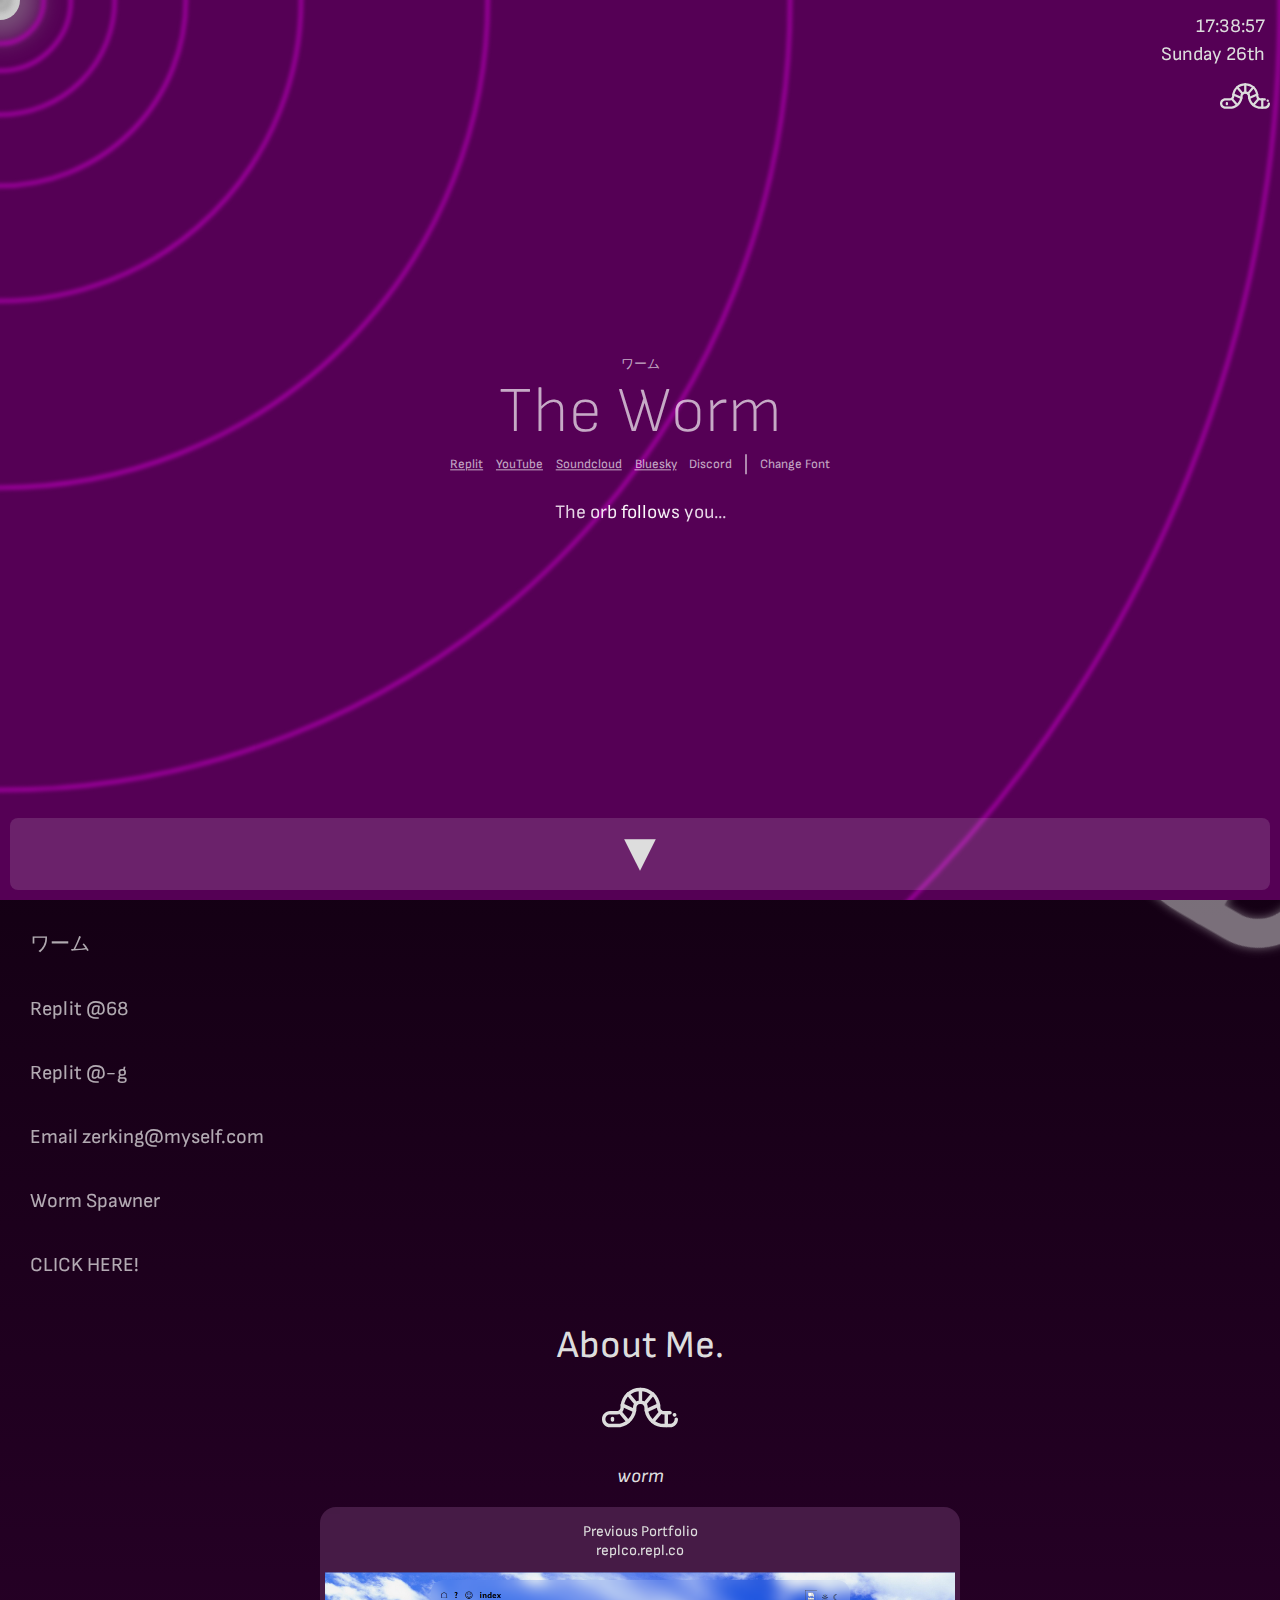
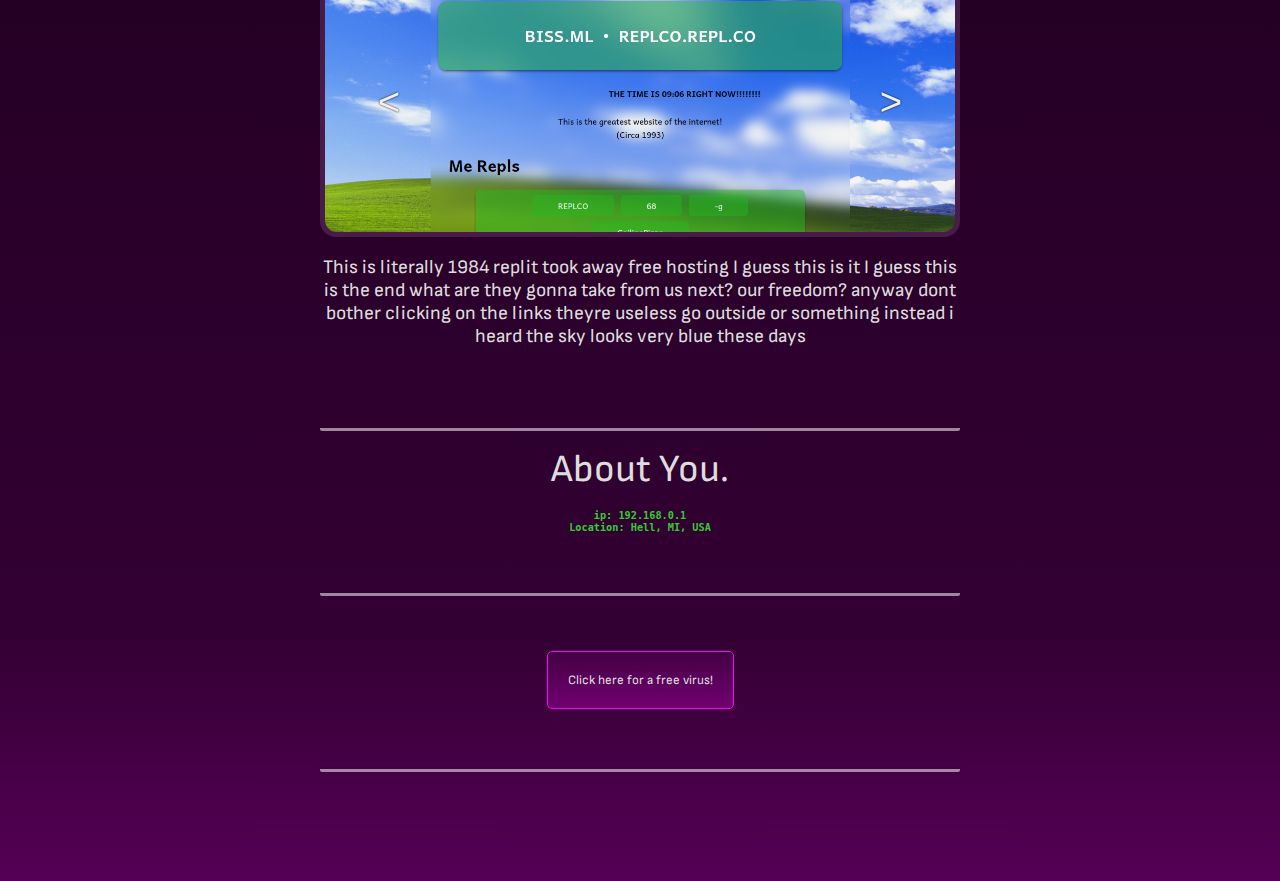
<file: index.html>
<head>
  <link href="/style.css" rel="stylesheet">

  <meta name="viewport" content="width=device-width, initial-scale=1.0">
  <meta name="google-site-verification" content="95yWhk3y85WybanLM1oSMo1gHgwWZZKOlJKL415lRaQ" />
  <link rel="preload" href="/fonts/Female Underwear.ttf" as="font" crossorigin="anonymous" />
  <link rel="preload" href="/fonts/MTF Memory.ttf" as="font" crossorigin="anonymous" />
  <link rel="preload" href="/fonts/Play With Fire.ttf" as="font" crossorigin="anonymous" />
  <link rel="preload" href="/fonts/Whitelisa.ttf" as="font" crossorigin="anonymous" />
  <link rel="preload" href="/fonts/wingding.ttf" as="font" crossorigin="anonymous" />
</head>
<body>
  <div class="tim-dat">
    <p id="tim"></p>
    <p id="dat"></p>
    <img id="sideWorm" src="/img/worm.svg" style="width:50px">
  </div>
    <img id="wormCursor1" src="/img/worm.svg" style="transform:translate(1px,1px);">
    <img id="wormCursor2" src="/img/worm.svg" style="transform:translate(1px,1px);">
    <img id="wormCursor3" src="/img/worm.svg" style="transform:translate(1px,1px);">
    <img id="wormCursor4" src="/img/worm.svg" style="transform:translate(1px,1px);">
  <div class="big-div" id="piss" onmousedown="pissClick()" onmouseup="pissNotClick()">
    <img src="/img/dog.gif" id="shat">
    <svg id="svg">
      <circle class="orb" id="cursor1" r="40px" fill="#999"></circle>
      <circle class="orb" id="cursor2" r="20px" fill="#ccc"></circle>
      <circle class="orb" id="cursor3" r="11px" fill="#999"></circle>
      <circle class="orb" id="cursor4" r="8px" fill="#ccc"></circle>
      <circle class="orb" id="cursor5" r="5px" fill="#999"></circle>
    </svg>
    <div class="the-container">
      <div>ワーム</div>
      <div class="the-worm">
        <span>T</span>
        <span>h</span>
        <span>e</span>
        <span>&nbsp;</span>
        <span>W</span>
        <span>o</span>
        <span>r</span>
        <span>m</span>
      </div>
      <div class="worm-links">
        <a href="https://www.replit.com/@68">Replit</a>
        <a href="https://www.youtube.com/@syake">YouTube</a>
        <a href="https://www.soundcloud.com/ikkura">Soundcloud</a>
        <a href="https://worm68.bsky.social">Bluesky</a>
        <a onclick="toggle('copy')">Discord</a>
        <divider> </divider>
        <a onclick="font()" style="cursor:pointer">Change Font</a>
      </div>
      <p class="orb-message">The orb follows you...</p>
    </div>
    <a class="scroll" href="#more">▼</a>
  </div>
  <span id="more"></span>
  <div class="nav">
    <a href="/">ワーム</a>
    <a href="https://replit.com/@68">Replit @68</a>
    <a href="https://replit.com/@-g">Replit @-g</a>
    <a href="mailto:zerking@myself.com">Email zerking@myself.com</a>
    <a onclick="spawnWorm()">Worm Spawner</a>
    <a onclick="toggle('popUp')">CLICK HERE!</a>
  </div>
  <div class="the">
    <img class="giant-earthworm" src="/img/worm.svg"></img>
    <section>
      <h1>About Me.</h1>
      <img src="/img/worm.svg" style="width:6vw"></img>
      <i><p id="wotd" onclick="newWord()"></p></i>
      <div id="links">
        <a href="https://replco.repl.co" target="_blank" id="1">
          <worm>
            <span>Previous Portfolio<br>
            replco.repl.co</span>
            <img src="/img/replco.png"></img>
          </worm>
        </a>
        <a href="https://mikan.68.repl.co" target="_blank" id="2">
          <worm>
            <span>Mikan<br>
            mikan.68.repl.co</span>
            <img src="/img/mikan.png"></img>
          </worm>
        </a>
        <a href="https://ceilingpizza.repl.co" target="_blank" id="3">
          <worm>
            <span>Ceiling Pizza<br>
              ceilingpizza.repl.co</span>
            <img src="/img/ceilingpizza.png"></img>
          </worm>
        </a>
        <button class="l" onClick="move(-1)"><</button>
        <button class="r" onClick="move(1)">></button>
      </div>
      <p>This is literally 1984 replit took away free hosting I guess this is it I guess this is the end what are they gonna take from us next? our freedom? anyway dont bother clicking on the links theyre useless go outside or something instead i heard the sky looks very blue these days</p>
    </section>
    <section>
      <h1>About You.</h1>
      <br>
      <div style="font-family:'monospace'">
<!--       <?php
        foreach($_SERVER as $key => $value){
        echo '<h2>'.$key.': '.$value."</h2>";
        }
      ?> -->
        <h2>ip: 192.168.0.1</h2>
        <h2>Location: Hell, MI, USA</h2>
      </div>
    </section>
    <section>
      <a class="albania-button" href="/virus.exe" download>Click here for a free virus!</a>
    </section>
    <!-- <section>
      <canvas id="juego"></canvas>
    </section> -->
    <p id="thenyoud"></p>
  </div>
  <div id="popUp" style="display:none;">
    <h1 id="title">Is your refrigerator running?</h1>
    <p id="description"></p>
    <button id="yes" onclick="refrigerator('yes')">Yes</button><br><br>
    <button id="no" onclick="refrigerator('no')">No</button>
    <button id="okay" onclick="toggle('popUp')" style="display:none;">Okay</button>
    <img src="/img/frij.jpg" id="fridge" style="display:none;">
  </div>
  <div id="copy" style="display:none">
    <p>Discord username <b>worm68</b> copied</p>
    <button id="okay" onclick="toggle('copy')">k thx</button>
  </div>
          
  <script>setInterval(function(){time()},100)</script>
  <script src="script.js"></script>
</body>
</file>
<file: style.css>
@import url('https://fonts.googleapis.com/css2?family=Sofia+Sans:wght@200;300;400&display=swap');
@font-face {
  font-family: 'Play With Fire';
  src: url('/fonts/Play With Fire.ttf') format('truetype');
  font-weight: normal;
  font-style: normal;
}
@font-face {
  font-family: 'Whitelisa';
  src: url('/fonts/Whitelisa.ttf') format('truetype');
  font-weight: normal;
  font-style: normal;
}
@font-face {
  font-family: 'WingDings';
  src: url('/fonts/wingding.ttf') format('truetype');
  font-weight: normal;
  font-style: normal;
}
@font-face {
  font-family: 'MTF Memory';
  src: url('/fonts/MTF Memory.ttf') format('truetype');
  font-weight: normal;
  font-style: normal;
}
@font-face {
  font-family: 'Female Underwear';
  src: url('/fonts/Female Underwear.ttf') format('truetype');
  font-weight: normal;
  font-style: normal;
}
@font-face { 
  font-family: 'sitelen pona pona';
  src: url('/tp/sitelen-pona-pona.otf');
  font-weight: normal;
}

html{
  scroll-behavior: smooth;
  scrollbar-width: none;
}
body{
  margin: 0px;
  background: linear-gradient(180deg, #000 0%, #303 90%, #505 100%);
  font-family: 'Sofia Sans', sans-serif;
  cursor: none;
}
body::-webkit-scrollbar{
  display: none;
}

divider{
  transform: translateY(-2px);
  height: 1.5vw;
  border-left: 2px solid #fff8;
  margin: 0.5vw;
}

.nav{
  position: sticky;
  top: 10vh;
  width: calc(25vw - 20px);
  padding: 10px;
  z-index: 97;
}.nav a{
  color: #fffa;
  display: block;
  width: max-content;
  padding: 20px;
  font-size: 20px;
  text-decoration: none;
  cursor: pointer;
  user-select: none;
  webkit-user-select: none;
}.nav a:hover{
  color: #fff8;
}
#okay,#yes,#no{
  display: block;
  background: #fff0;
  border: 1px solid #000;
  border-radius: 5px;
  color: #fffa;
  text-decoration: none;
  line-height: 37px;
  top: 0;
  left: 0;
  padding: 0px 10px;
  display: initial;
  width: 50%;
  height: 50px;
  margin: auto;
}#okay:hover,#yes:hover,#no:hover{
  background: #fff2;
}

.big-div{
  background: #505;
  width: 100vw;
  height: 100vh;
  position: relative;
  z-index: 98;
}.big-div #svg{
  width: 100%;
  height: 100%;
}.big-div #shat{
  position: absolute;
  opacity: 0%;
  width: 100%;
  height: 100%;
}

.the-container{
  display: flex;
  flex-direction: column;
  position: absolute;
  top: 50%;
  transform: translateY(-50%);
  width: 100vw;
  user-select: none;
  webkit-user-select: none;
}.the-container *{
  color: #fffa;
  display: flex;
  justify-content: center;
}

.the-worm span{
  font-size: 5vw;
  font-weight: 200;
  transition: cubic-bezier(.39,.58,.57,1) 0.1s;
}
div{
  font-size: 1vw;
}
.worm-links a{
  padding: 0.5vw;
  border-radius: 8px;
}.worm-links a:hover{
  color: #fff;
}

.the-worm span:hover{
  color: #fff;
  transform: scale(1.3);
}
.the-worm span:hover + span{
  color: #fffc;
  transform: scale(1.15);
}
.the-worm span:hover - span{
  color: #fffc;
  transform: scale(11.15);
}
.the-worm span:hover + span + span{
  color: #fffb;
  transform: scale(1.08);
}
.the-worm span:hover - span - span{
  color: #fffb;
  transform: scale(1.08);
}


.scroll{
  background: #fff2;
  padding: 1vh;
  margin: 10px;
  border-radius: 8px;
  color: #ddd;
  text-decoration: none;
  text-align: center;
  position: relative;
  display: block;
  bottom: calc(8vh + 20px);
  line-height: 6vh;
  font-size: 6vh;
}
.scroll:hover{
  background: #fff4;
}

#svg{
  position: relative;
  left: 0vw;
  top: 0vh;
  transition-duration: 1s;
}
#svg circle:not(.orb){
  filter: blur(2px);
}
.orb{
  filter: blur(3px);
  stroke: #0000;
  stroke-width: 0;
}
#cursor1{
  filter: blur(12px);
  opacity: 50%;
}
#cursor2{
  filter: blur(0px);
}

.tim-dat{
  position: fixed;
  right: 0px;
  top: 0px;
  color: #ddd;
  text-align: right;
  margin: 10px;
  z-index: 99;
}
#tim,#dat{
  margin: 5px;
}
#wormCursor1{
  position: absolute;
  width: 40px;
  filter: drop-shadow(0px 0px 5px #ddd) opacity(60%);
}
#wormCursor2,#wormCursor3,#wormCursor4{
  position: absolute;
  width: 40px;
  filter: drop-shadow(0px 0px 20px #ddd) opacity(60%) blur(2px);
}
.bounceWorm{
  position: fixed;
  top: 0;
  left: 0;
  width: 30px;
  filter: drop-shadow(0px 0px 5px #ddd) opacity(30%);
}

h1{
  margin: 0px;
  font-weight: 400;
  font-size: 3vw;
}
h2{
  color: #3c3;
  font-size: 0.8vw;
  margin:auto;
  width: 20vw;
  overflow-wrap: break-word;
}
p{
  font-size: 1.5vw;
  overflow: hidden;
}
@keyframes orb-message{
  0%{background-position:0% 50%}
  100%{background-position:100% 50%}
}
.orb-message{
  background: linear-gradient(90deg, #fefefe 0%, #838 50%, #fefefe 100%);
  background-size: 50%;
  -webkit-background-clip: text;
  -webkit-text-fill-color: transparent;
  animation: orb-message 5s ease infinite;
}
.the{
  margin: 10vh 25vw;
  margin-top: 0px;
  color: #ddd;
  text-align: center;
}
.giant-earthworm{
  width:50vw;
  position: fixed;
  right:-10vw;
  bottom:-10vh;
  transform: rotate(30deg);
  filter: drop-shadow(0px 0px 5px #ddd) opacity(50%);
}
section{
  padding-top: 15px;
  padding-bottom: 60px;
  border-bottom: 3px solid #fff8;
  border-radius: 2px;
}
@keyframes albania-virus {
  0% {transform: scale(1)}
  50% {transform: scale(1.5)}
  100% {transform: scale(1)}
}
.albania-button{
  text-decoration: none;
  color: #ddd;
  padding: 20px;
  background: linear-gradient(180deg, #f0f1 0%, #f0f4 100%);
  border:1px solid #f0f;
  border-radius: 5px;
  animation-name: albania-virus;
  animation-duration: 2s;
  animation-iteration-count: infinite;
  margin-top: 40px;
  display: inline-block;
}
.albania-button:hover{
  background: linear-gradient(180deg, #f0f3 0%, #f0f8 100%);
}
#wotd{
  cursor: pointer;
}
#links{
  position: relative;
  background: #6368;
  backdrop-filter: blur(8px);
  height: 25vw;
  overflow: hidden;
  border-radius: 16px;
  padding: 5px 0px;
}
#links a{
  transform: translateX(-50%);
  width: calc(100% - 10px);
  position: absolute;
  text-decoration: none;
  color: #ddd;
  transition-duration: 0.1s;
  height: calc(100% - 10px);
}
#links a:hover{
  filter: brightness(1.5);
}
#links a worm{
  transition-duration: 0.1s;
  height: 100%;
  border-radius: 12px;
  overflow: hidden;
}
#links a worm:hover{
  filter: grayscale(1);
}
#links a *{
  display: block;
}
#links a span{
  font-size: 15px;
  margin: 10px;
  height: 40px;
}
#links a img{
  object-fit: cover;
  height: 100%;
  width: 100%;
}
#links button{
  position: absolute;
  width: 20%;
  height: calc(100% - 70px);
  top: 65px;
  background: #0000;
  color: #eee;
  border: 0;
  font-size: 3vw;
  text-shadow: 0px 0px 2px #000;
}
#links .l{
  left: 5px;
  border-bottom-left-radius: 12px;
}
#links .r{
  right: 5px;
  border-bottom-right-radius: 12px;
}
#links button:hover{
  background: #0004;
}

#popup,#copy{
  z-index: 999;
  position: fixed;
  width: 70%;
  height: 400px;
  padding: 20px;
  left: 15%;
  top: 20px;
  color: #eee;
  border-radius: 8px;
  text-align: center;
  background: #6368;
  backdrop-filter: blur(8px);
}

#fridge{
  position:absolute;
  height:100px;
  left: 150%;
  transform: translateX(-100%);
  animation-duration: 1s;
}
@keyframes fridge{
  from {
  left: -50%;
  }
  to {
    left: 150%;
  }
}

canvas{
  border: 1px solid #fff;
  width: 50vw;
  height: 30vw;
}

@media screen and (max-width: 100vh){
  .the-worm span{
    font-size: 8vh;
  }
  div{
  font-size: 3vh;
  }
  .worm-links{
    display: flex;
    flex-direction: column;
  }
  .worm-links a{
    padding: 1vh;
    margin: 0.5vh 10px;
  }.worm-links a:hover{
    background: #fff1;
  }.worm-links a:active{
    background: #fff2;
  }
  .the{
    margin: 10vh 10px;
    margin-top: 0px;
  }
  divider{
    width: 50%;
    border-top: 3px solid #fff8;
    border-left: 0px;
    margin: auto;
    margin-top: 10px;
  }
}

@media screen and (min-width: 1920px){
  .the-worm span{
    font-size: 48px;
  }
  div{
  font-size: 18px;
  }
  h1{
    font-size: 36px;
  }
  p{
    font-size: 18px;
  }
  #links a p{
    font-size: 18px;
  }
}
</file>
